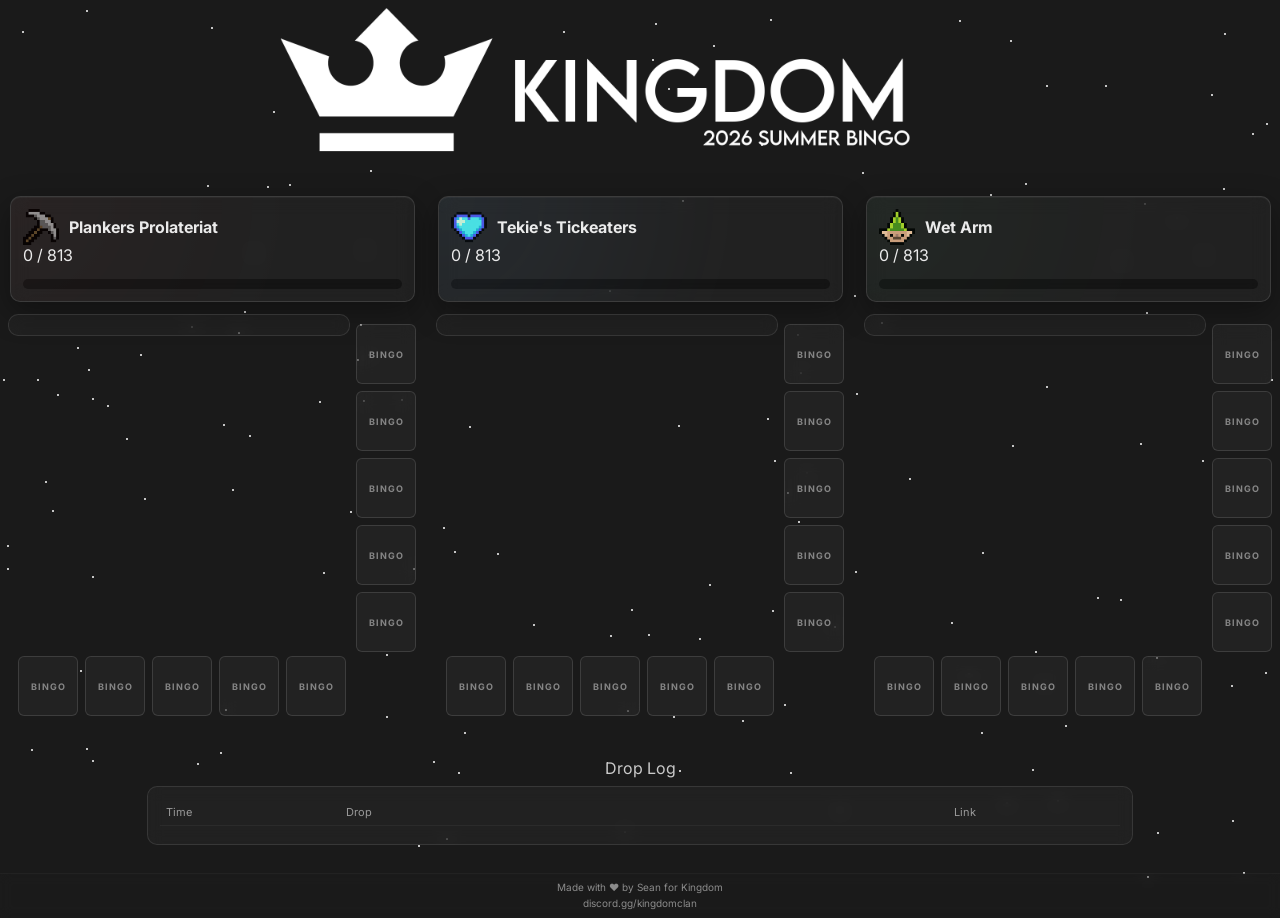
<file: index.html>
<!DOCTYPE html>
<html lang="en">

<head>

<meta charset="UTF-8" />

<meta name="viewport" content="width=device-width, initial-scale=1.0"/>

<title>Kingdom Summer Bingo 2026</title>

<link rel="stylesheet" href="styles.css">

</head>


<body>


<!-- ================= BACKGROUND ================= -->

<div id="bg-layer">
    <div id="bg-particles"></div>
</div>



<div class="app">



    <!-- ================= BANNER ================= -->


    <div class="banner">

        <img
            src="images/banner.png"
            alt="OSRS Bingo Banner"
        >

    </div>





    <div class="dashboard">





        <!-- ================================================= -->
        <!-- TEAM SWIPE CONTAINER                            -->
        <!-- DESKTOP = 3 COLUMNS                             -->
        <!-- MOBILE = HORIZONTAL SWIPE                       -->
        <!-- ================================================= -->


        <div class="team-pages">





            <!-- ================= TEAM 1 ================= -->


            <div class="team-page">



                <!-- TEAM 1 CARD -->


                <div class="team-card red">


                    <div class="team-header">


                        <img id="team1img">


                        <h3 id="team1name"></h3>


                    </div>



                    <div>

                        <span id="score1">0</span> / 813

                    </div>



                    <div class="progress-container">


                        <div
                            class="progress-bar red"
                            id="bar1">
                        </div>


                    </div>



                </div>








                <!-- TEAM 1 BOARD -->


                <div class="board-wrapper">



                    <div class="board-layout">



                        <div
                            class="board"
                            id="board1">
                        </div>





                        <div class="bingo-side">


                            <div class="bingo-box" id="b1-r1">
                                BINGO
                            </div>


                            <div class="bingo-box" id="b1-r2">
                                BINGO
                            </div>


                            <div class="bingo-box" id="b1-r3">
                                BINGO
                            </div>


                            <div class="bingo-box" id="b1-r4">
                                BINGO
                            </div>


                            <div class="bingo-box" id="b1-r5">
                                BINGO
                            </div>


                        </div>



                    </div>






                    <div class="bingo-bottom">


                        <div class="bingo-box" id="b1-c1">
                            BINGO
                        </div>


                        <div class="bingo-box" id="b1-c2">
                            BINGO
                        </div>


                        <div class="bingo-box" id="b1-c3">
                            BINGO
                        </div>


                        <div class="bingo-box" id="b1-c4">
                            BINGO
                        </div>


                        <div class="bingo-box" id="b1-c5">
                            BINGO
                        </div>


                    </div>



                </div>




            </div>







            <!-- ================= TEAM 2 ================= -->


            <div class="team-page">



                <!-- TEAM 2 CARD -->


                <div class="team-card blue">


                    <div class="team-header">


                        <img id="team2img">


                        <h3 id="team2name"></h3>


                    </div>



                    <div>

                        <span id="score2">0</span> / 813

                    </div>



                    <div class="progress-container">


                        <div
                            class="progress-bar blue"
                            id="bar2">
                        </div>


                    </div>



                </div>








                <!-- TEAM 2 BOARD -->


                <div class="board-wrapper">



                    <div class="board-layout">



                        <div
                            class="board"
                            id="board2">
                        </div>





                        <div class="bingo-side">


                            <div class="bingo-box" id="b2-r1">
                                BINGO
                            </div>


                            <div class="bingo-box" id="b2-r2">
                                BINGO
                            </div>


                            <div class="bingo-box" id="b2-r3">
                                BINGO
                            </div>


                            <div class="bingo-box" id="b2-r4">
                                BINGO
                            </div>


                            <div class="bingo-box" id="b2-r5">
                                BINGO
                            </div>


                        </div>



                    </div>






                    <div class="bingo-bottom">


                        <div class="bingo-box" id="b2-c1">
                            BINGO
                        </div>


                        <div class="bingo-box" id="b2-c2">
                            BINGO
                        </div>


                        <div class="bingo-box" id="b2-c3">
                            BINGO
                        </div>


                        <div class="bingo-box" id="b2-c4">
                            BINGO
                        </div>


                        <div class="bingo-box" id="b2-c5">
                            BINGO
                        </div>


                    </div>



                </div>




            </div>










            <!-- ================= TEAM 3 ================= -->


            <div class="team-page">



                <!-- TEAM 3 CARD -->


                <div class="team-card green">


                    <div class="team-header">


                        <img id="team3img">


                        <h3 id="team3name"></h3>


                    </div>



                    <div>

                        <span id="score3">0</span> / 813

                    </div>



                    <div class="progress-container">


                        <div
                            class="progress-bar green"
                            id="bar3">
                        </div>


                    </div>



                </div>








                <!-- TEAM 3 BOARD -->


                <div class="board-wrapper">



                    <div class="board-layout">



                        <div
                            class="board"
                            id="board3">
                        </div>





                        <div class="bingo-side">


                            <div class="bingo-box" id="b3-r1">
                                BINGO
                            </div>


                            <div class="bingo-box" id="b3-r2">
                                BINGO
                            </div>


                            <div class="bingo-box" id="b3-r3">
                                BINGO
                            </div>


                            <div class="bingo-box" id="b3-r4">
                                BINGO
                            </div>


                            <div class="bingo-box" id="b3-r5">
                                BINGO
                            </div>


                        </div>



                    </div>






                    <div class="bingo-bottom">


                        <div class="bingo-box" id="b3-c1">
                            BINGO
                        </div>


                        <div class="bingo-box" id="b3-c2">
                            BINGO
                        </div>


                        <div class="bingo-box" id="b3-c3">
                            BINGO
                        </div>


                        <div class="bingo-box" id="b3-c4">
                            BINGO
                        </div>


                        <div class="bingo-box" id="b3-c5">
                            BINGO
                        </div>


                    </div>



                </div>




            </div>





        </div> <!-- END team-pages -->

    <div class="team-dots">

    <span class="team-dot active"></span>
    <span class="team-dot"></span>
    <span class="team-dot"></span>

</div>





        <!-- ================= DROP LOG ================= -->


        <div class="drop-wrap">



            <div class="drop-title">

                Drop Log

            </div>





            <div class="drop-panel">



                <div class="drop-header">


                    <div>
                        Time
                    </div>


                    <div>
                        Drop
                    </div>


                    <div>
                        Link
                    </div>


                </div>






                <div
                    id="dropLog"
                    class="drop-log">
                </div>




            </div>



        </div>





    </div> <!-- END dashboard -->



</div> <!-- END app -->







<!-- ================= TOOLTIP ================= -->


<div
    id="tooltip"
    class="tooltip">
</div>









<!-- ================= FOOTER ================= -->


<footer class="site-footer">


    <div>

        Made with ♥ by Sean for Kingdom

    </div>



    <div>

        <a
            href="https://discord.gg/kingdomclan"
            target="_blank">

            discord.gg/kingdomclan

        </a>


    </div>


</footer>








<!-- ================= SCRIPTS ================= -->


<script src="config.js"></script>

<script src="data.js"></script>

<script src="app.js"></script>






</body>

</html>
</file>
<file: styles.css>
@import url('https://fonts.googleapis.com/css2?family=Inter:wght@300;400;600;700&family=Orbitron:wght@400;600&display=swap');



/* ===================================================== */
/* ================= GLOBAL ============================ */
/* ===================================================== */


body {

    margin:0;

    font-family:'Inter', Arial, sans-serif;

    background:#1a1a1a;

    color:#eaeaea;

    overflow-x:hidden;

}





/* ===================================================== */
/* ================= BACKGROUND ======================== */
/* ===================================================== */


#bg-layer {

    position:fixed;

    inset:0;

    z-index:0;

    pointer-events:none;

    overflow:hidden;

}



#bg-particles {

    position:absolute;

    inset:0;

}



.app {

    position:relative;

    z-index:2;

    isolation:isolate;

}






/* ===================================================== */
/* ================= PARTICLES ========================= */
/* ===================================================== */


.particle {

    position:absolute;

    width:2px;

    height:2px;

    border-radius:50%;

    background:white;

    opacity:1;

    animation:drift linear infinite;

}



@keyframes drift {


    0% {

        transform:translateY(0);

        opacity:0;

    }



    10% {

        opacity:1;

    }



    100% {

        transform:translateY(-120vh);

        opacity:0;

    }

}







/* ===================================================== */
/* ================= BANNER ============================= */
/* ===================================================== */


.banner {

    width:100%;

    height:180px;

    display:flex;

    justify-content:center;

    align-items:center;

    overflow:hidden;

}



.banner img {

    width:100%;

    height:100%;

    object-fit:contain;

}







/* ===================================================== */
/* ================= MAIN DASHBOARD ==================== */
/* ===================================================== */


.dashboard {

    display:flex;

    flex-direction:column;

    align-items:center;

    gap:18px;

    padding:16px;

}








/* ===================================================== */
/* ================= TEAM SWIPE CONTAINER ============== */
/* ===================================================== */


.team-pages {

    display:flex;

    gap:20px;

    justify-content:center;

    width:100%;

}







/* ===================================================== */
/* ================= TEAM PAGE ========================= */
/* ===================================================== */


.team-page {

    display:flex;

    flex-direction:column;

    align-items:center;

    gap:12px;

}






/* ===================================================== */
/* ================= TEAM CARD ========================= */
/* ===================================================== */


.team-card {

    width:405px;

    box-sizing:border-box;

    padding:12px;

    border-radius:10px;


    background:

        rgba(255,255,255,0.03);



    border:

        1px solid rgba(255,255,255,0.12);



    backdrop-filter:blur(10px);

    -webkit-backdrop-filter:blur(10px);



    box-shadow:

        0 10px 30px rgba(0,0,0,.35),

        inset 0 1px 0 rgba(255,255,255,.04);



    position:relative;

    overflow:hidden;

}



.team-card > div:nth-child(2) {

    margin-bottom:14px;

}





.team-card.red::before,

.team-card.blue::before,

.team-card.green::before {


    content:"";

    position:absolute;

    inset:0;

    pointer-events:none;

    opacity:.1;

    mix-blend-mode:screen;

}




.team-card.red::before {

    background:

    radial-gradient(

        circle at top left,

        rgba(255,90,90,.35),

        transparent 65%

    );

}



.team-card.blue::before {

    background:

    radial-gradient(

        circle at top left,

        rgba(120,190,255,.65),

        transparent 70%

    );

}



.team-card.green::before {

    background:

    radial-gradient(

        circle at top left,

        rgba(90,255,150,.30),

        transparent 65%

    );

}





.team-header {

    display:flex;

    align-items:center;

    gap:10px;

}



.team-header img {

    width:36px;

    height:36px;

    object-fit:contain;

}



.team-header h3 {

    margin:0;

    font-size:16px;

}


/* ===================================================== */
/* ================= BOARDS ============================= */
/* ===================================================== */


.board-wrapper {

    display:flex;

    flex-direction:column;

    align-items:flex-start;

}





.board-layout {

    display:flex;

    align-items:flex-start;

    gap:6px;

}





.board {


    width:320px;


    display:grid;


    grid-template-columns:repeat(5,1fr);


    gap:6px;


    padding:10px;


    border-radius:10px;



    background:

        rgba(255,255,255,.03);



    border:

        1px solid rgba(255,255,255,.10);



    backdrop-filter:blur(8px);

    -webkit-backdrop-filter:blur(8px);


}








/* ===================================================== */
/* ================= TILES ============================== */
/* ===================================================== */


.tile {


    width:58px;

    height:58px;


    border-radius:6px;


    overflow:hidden;


    background:

        rgba(255,255,255,.04);



    border:

        1px solid rgba(255,255,255,.12);



    position:relative;


}



.tile img {


    width:100%;

    height:100%;


    object-fit:cover;


}



.tile:hover {


    transform:translateY(-2px);


}






/* ================= COMPLETED ========================== */


.tile.completed.red {


    background:

        rgb(52, 168, 83);
    
    border:

        1px solid rgba(10, 252, 90, 0.75);




    box-shadow:


        0 0 10px rgba(2, 252, 106, 0.3),


        inset 0 0 8px rgba(255,215,0,.15);

}



.tile.completed.green {


    background:

        rgb(52, 168, 83);
    
    border:

        1px solid rgba(10, 252, 90, 0.75);




    box-shadow:


        0 0 10px rgba(2, 252, 106, 0.3),


        inset 0 0 8px rgba(255,215,0,.15);


}



.tile.completed.blue {


    background:

        rgb(52, 168, 83);
    
    border:

        1px solid rgba(10, 252, 90, 0.75);




    box-shadow:


        0 0 10px rgba(2, 252, 106, 0.3),


        inset 0 0 8px rgba(255,215,0,.15);

}



.tile.completed::after {


    content:"✔";


    position:absolute;


    top:4px;


    right:5px;


    font-size:12px;


}








/* ===================================================== */
/* ================= IN PROGRESS ======================== */
/* ===================================================== */


.tile.in-progress {


    background:

        rgba(255,215,0,.25);



    border:

        1px solid rgba(255,215,0,.75);




    box-shadow:


        0 0 10px rgba(255,215,0,.30),


        inset 0 0 8px rgba(255,215,0,.15);


}








/* ===================================================== */
/* ================= PROGRESS BAR ======================= */
/* ===================================================== */


.progress-container {


    height:10px;


    background:

        rgba(0,0,0,.4);



    border-radius:6px;


    overflow:hidden;


}



.progress-bar {


    height:100%;


    width:0%;


    transition:

        width .5s ease;


}



.progress-bar.red {


    background:#ff5c5c;


}



.progress-bar.blue {


    background:#5ca8ff;


}



.progress-bar.green {


    background:#5cff8a;


}










/* ===================================================== */
/* ================= BINGO INDICATORS ================== */
/* ===================================================== */


.bingo-side {


    display:grid;


    grid-template-rows:repeat(5,58px);


    gap:9px;


    margin-top:10px;


}





.bingo-bottom {


    display:grid;


    grid-template-columns:repeat(5,58px);


    gap:9px;


    margin-top:6px;


    margin-left:10px;


}






.bingo-box {


    width:58px;


    height:58px;


    display:flex;


    align-items:center;


    justify-content:center;



    background:

        rgba(255,255,255,.04);



    border:

        1px solid rgba(255,255,255,.12);



    border-radius:6px;



    font-size:9px;


    font-weight:700;


    letter-spacing:1px;



    color:

        rgba(255,255,255,.45);



    backdrop-filter:blur(8px);



    transition:.2s ease;


}






.bingo-box.active {


    background:

        rgba(80,255,140,.25);



    border-color:

        rgba(80,255,140,.85);



    color:#5cff8a;



    box-shadow:


        0 0 12px rgba(80,255,140,.45);


}


/* ===================================================== */
/* ================= DROP LOG =========================== */
/* ===================================================== */



.drop-wrap {


    width:100%;


    display:flex;


    flex-direction:column;


    align-items:center;


    margin-top:24px;


}





.drop-title {


    width:960px;


    text-align:center;


    margin-bottom:8px;


    opacity:.85;


}





.drop-panel {


    width:960px;


    padding:12px;




    background:


        rgba(255,255,255,.03);




    border:


        1px solid rgba(255,255,255,.10);




    border-radius:10px;




    backdrop-filter:blur(8px);


    -webkit-backdrop-filter:blur(8px);



    display:flex;


    flex-direction:column;


}






.drop-header {


    display:grid;


    grid-template-columns:180px 1fr 160px;



    padding:6px;



    opacity:.6;



    font-size:11px;




    border-bottom:


        1px solid rgba(255,255,255,.08);




    margin-bottom:6px;



}






.drop-log {


    display:flex;


    flex-direction:column;


    gap:6px;




    max-height:240px;




    overflow-y:auto;



    padding-right:6px;


}





.drop-log::-webkit-scrollbar {


    width:6px;


}





.drop-log::-webkit-scrollbar-thumb {


    background:


        rgba(255,255,255,.15);



    border-radius:10px;


}





.drop-log::-webkit-scrollbar-track {


    background:transparent;


}







.drop-item {


    display:grid;


    grid-template-columns:180px 1fr 160px;



    padding:6px 8px;




    background:


        rgba(255,255,255,.02);




    border:


        1px solid rgba(255,255,255,.06);




    border-radius:6px;


}









/* ===================================================== */
/* ================= TOOLTIP ============================ */
/* ===================================================== */



.tooltip {


    position:fixed;



    z-index:999999;



    pointer-events:none;





    background:


        rgba(20,20,20,.92);




    border:


        1px solid rgba(255,255,255,.1);




    padding:10px;




    width:210px;




    font-size:12px;




    border-radius:8px;





    opacity:0;




    transform:scale(.98);




    transition:


        opacity .12s ease,


        transform .12s ease;


}










/* ===================================================== */
/* ================= FOOTER ============================= */
/* ===================================================== */



.site-footer {


    width:100%;



    text-align:center;




    margin-top:12px;



    padding:6px 0 8px;





    font-size:10px;



    line-height:1.4;





    opacity:.55;




    color:#eaeaea;





    background:


        rgba(255,255,255,.015);





    border-top:


        1px solid rgba(255,255,255,.05);





    backdrop-filter:blur(6px);



    -webkit-backdrop-filter:blur(6px);



}





.site-footer div:first-child {


    margin-bottom:2px;


}





.site-footer a {


    color:inherit;



    text-decoration:none;



    transition:opacity .2s ease;


}





.site-footer a:hover {


    opacity:.75;


    text-decoration:underline;


}


/* ===================================================== */
/* ================= MOBILE RESPONSIVE ================= */
/* ===================================================== */


@media (max-width:900px){





    /* ================= GENERAL ================= */


    body {

        overflow-x:hidden;

    }



    .dashboard {


        width:100%;


        box-sizing:border-box;


        padding:10px;


        gap:18px;


    }








    /* ================= BANNER ================= */


    .banner {


        height:auto;


        max-height:140px;


        padding:0 10px;


        box-sizing:border-box;


    }




    .banner img {


        width:100%;


        height:auto;


        object-fit:contain;


    }








    /* ================================================= */
    /* ================= TEAM SWIPE ==================== */
    /* ================================================= */


    .team-pages {


        width:100%;


        display:flex;


        flex-direction:row;


        justify-content:flex-start;


        overflow-x:auto;


        overflow-y:hidden;



        gap:0;



        scroll-snap-type:x mandatory;



        -webkit-overflow-scrolling:touch;



        scrollbar-width:none;



    }





    .team-pages::-webkit-scrollbar {


        display:none;


    }







    .team-page {


        flex:0 0 100%;



        width:100%;



        scroll-snap-align:center;



        display:flex;



        flex-direction:column;



        align-items:center;



        gap:14px;


    }








    /* ================= TEAM CARD ===================== */


    .team-card {


        width:95%;


        max-width:408px;


    }










    /* ================= BOARD ========================= */


    .board-wrapper {


        align-items:center;


        width:100%;


    }






    .board-layout {


        justify-content:center;


        width:100%;


    }








    .board {


        width:min(320px,82vw);


    }







    .tile {


        width:

        calc((min(320px,82vw) - 40px) / 5);



        height:

        calc((min(320px,82vw) - 40px) / 5);


    }









    /* ================= BINGO ========================= */


    .bingo-side {


        grid-template-rows:


        repeat(

            5,

            calc((min(320px,82vw) - 40px) / 5)

        );


    }





    .bingo-bottom {


        grid-template-columns:


        repeat(

            5,

            calc((min(320px,82vw) - 40px) / 5)

        );


    }





    .bingo-box {


        width:


        calc((min(320px,82vw) - 40px) / 5);



        height:


        calc((min(320px,82vw) - 40px) / 5);



        font-size:8px;


    }









    /* ================= DROP LOG ====================== */


    .drop-title {


        width:95%;


    }





    .drop-panel {


        width:95%;


        box-sizing:border-box;


    }





    .drop-header,


    .drop-item {


        grid-template-columns:


            90px 1fr 60px;


    }



}
/* ===================================================== */
/* ================= TEAM SWIPE DOTS =================== */
/* ===================================================== */


.team-dots {

    display:none;

    justify-content:center;

    gap:8px;

    margin-top:-4px;

}



.team-dot {

    width:8px;

    height:8px;

    border-radius:50%;


    background:

        rgba(255,255,255,.25);


    transition:.25s ease;

}



.team-dot.active {

    width:22px;

    border-radius:8px;


    background:

        rgba(255,255,255,.75);

}






@media (max-width:900px){


    .team-dots {

        display:flex;

    }


}
</file>
